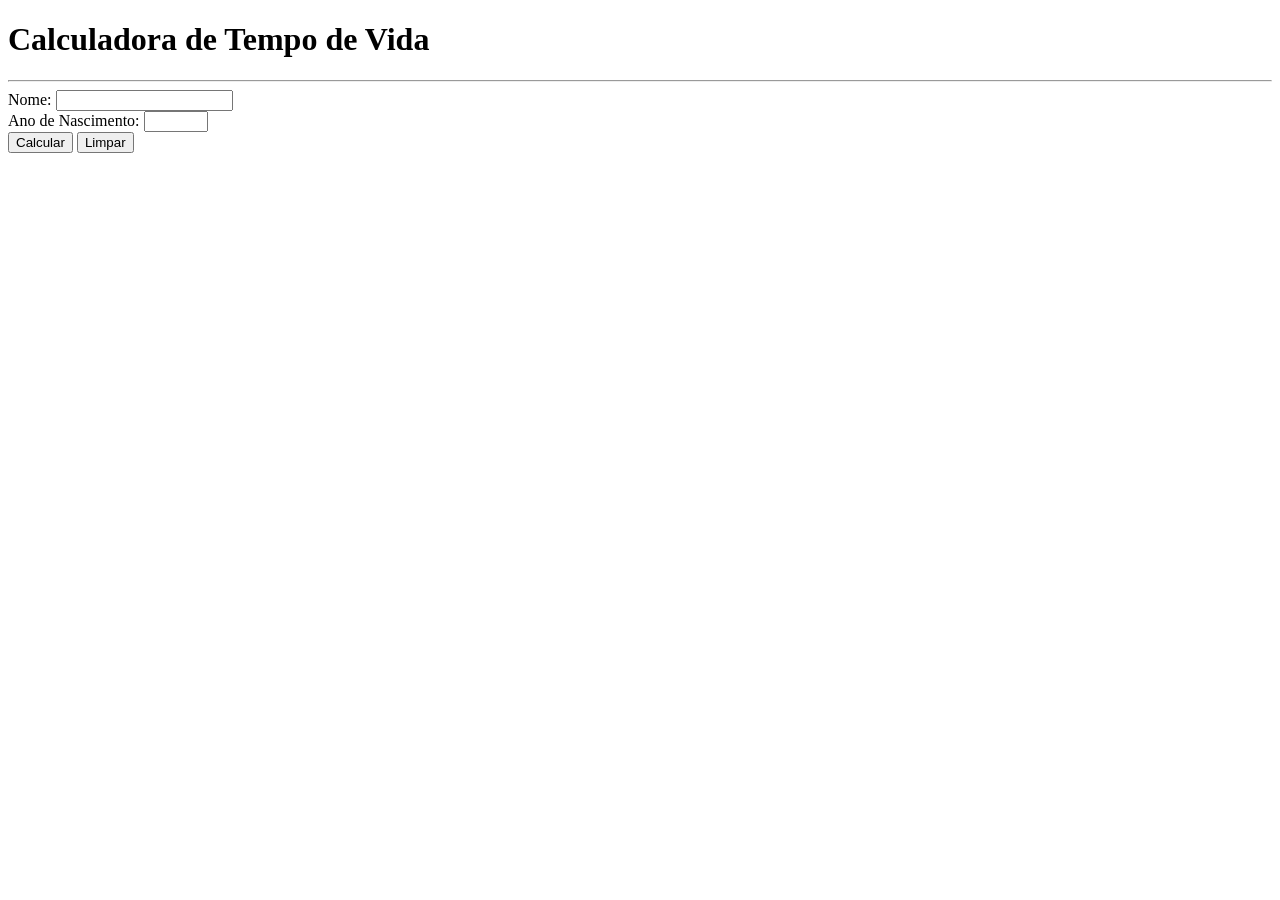
<file: index.html>
<!DOCTYPE html>
<html lang="pt-br">
<head>
    <meta charset="UTF-8">
    <meta name="viewport" content="width=device-width, initial-scale=1.0">
    <title>tempo de vida</title>
</head>
<body>
    <h1>Calculadora de Tempo de Vida</h1>
    <hr>

    <!-- Crie uma aplicação em PHP que receba, por meio de um formulário o nome e o ano de nascimento de uma pessoa. 
     Com esses dados deverá calcular a idade atual da pessoa e 
    exibir: 
        - A idade atual da pessoa; 
        - A quadidade aproximada de dias que ela já viveu EXTRA: Horas e munutos também.
        
        - A quantidade aproximada de batidas que o coração dela já deu, 
        considerando uma média de 75 batimentos por munuto;

        - Quantos batimentos ainda restam para ela viver, considerando uma expectativa de vida de 90 anos.

        - Quantas respiradas ela já deu, considerando uma média de 17 respiradas por minuto.
        - Quantas respiradas ainda restam para ela viver, considerando uma expectativa de vida de 90 anos.

        IMPORTANTE: o sistema deve ter um aviso caso a pessoa já tenha ultrapassado a expectativa de vida,
        ao inves de mostrar um valor negativo.
    -->

    <form action="calcular.php" method="post">
        <label for="nome">Nome:</label>
        <input type="text" name="nome" required>
        <br>
        <label for="ano_nascimento">Ano de Nascimento:</label>
        <input type="number" name="ano_nascimento" min="1910" max="2026" required>
        <br>
        <input type="submit" value="Calcular">
        <input type="reset" value="Limpar">
    </form>
</body>
</html>
</file>
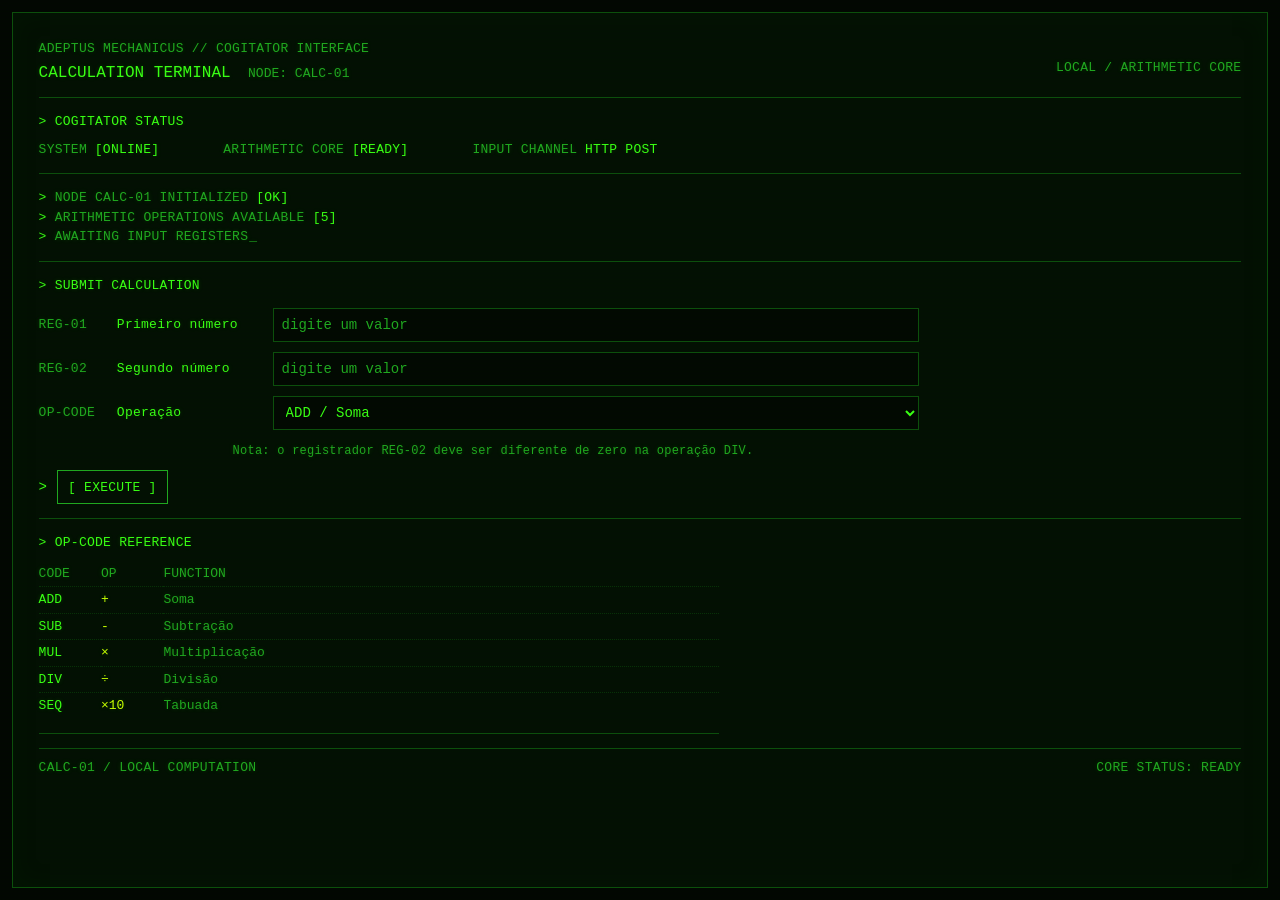
<file: 01102026 - LdR/index.html>
<!DOCTYPE html>
<html lang="pt-BR">
<head>
    <meta charset="UTF-8">
    <meta name="viewport" content="width=device-width, initial-scale=1.0">
    <link rel="stylesheet" href="style.css">
    <meta name="theme-color" content="#101010">
    <title>Cogitator CALC-01 | Terminal de cálculo</title>
</head>
<body>
    <main class="crt-terminal" aria-labelledby="terminal-title">
        <header class="crt-header">
            <div>
                <p class="terminal-kicker">ADEPTUS MECHANICUS // COGITATOR INTERFACE</p>
                <h1 id="terminal-title">CALCULATION TERMINAL <span>NODE: CALC-01</span></h1>
            </div>
            <p class="terminal-version">LOCAL / ARITHMETIC CORE</p>
        </header>

        <section class="system-status" aria-label="Estado do terminal">
            <p class="section-prompt">&gt; COGITATOR STATUS</p>
            <dl class="status-lines">
                <div><dt>SYSTEM</dt><dd><span class="state-ok">[ONLINE]</span></dd></div>
                <div><dt>ARITHMETIC CORE</dt><dd><span class="state-ok">[READY]</span></dd></div>
                <div><dt>INPUT CHANNEL</dt><dd>HTTP POST</dd></div>
            </dl>
        </section>

        <section class="boot-log" aria-label="Mensagens do sistema">
            <p><span class="prompt">&gt;</span> NODE CALC-01 INITIALIZED <span class="state-ok">[OK]</span></p>
            <p><span class="prompt">&gt;</span> ARITHMETIC OPERATIONS AVAILABLE <span class="state-ok">[5]</span></p>
            <p><span class="prompt">&gt;</span> AWAITING INPUT REGISTERS<span class="cursor" aria-hidden="true">_</span></p>
        </section>

        <section class="command-region" aria-labelledby="command-title">
            <h2 class="section-prompt" id="command-title">&gt; SUBMIT CALCULATION</h2>
            <form action="calcular.php" method="post" class="terminal-form">
                <div class="register-line">
                    <label for="num1"><span class="register-id">REG-01</span> Primeiro número</label>
                    <input type="number" name="num1" id="num1" step="any" placeholder="digite um valor" required>
                </div>
                <div class="register-line">
                    <label for="num2"><span class="register-id">REG-02</span> Segundo número</label>
                    <input type="number" name="num2" id="num2" step="any" placeholder="digite um valor" required>
                </div>
                <div class="register-line">
                    <label for="operacao"><span class="register-id">OP-CODE</span> Operação</label>
                    <select name="operacao" id="operacao" required>
                        <option value="soma">ADD / Soma</option>
                        <option value="subtracao">SUB / Subtração</option>
                        <option value="multiplicacao">MUL / Multiplicação</option>
                        <option value="divisao">DIV / Divisão</option>
                        <option value="tabuada">SEQ / Tabuada</option>
                    </select>
                </div>
                <p class="form-hint">Nota: o registrador REG-02 deve ser diferente de zero na operação DIV.</p>
                <div class="command-line">
                    <span class="prompt" aria-hidden="true">&gt;</span>
                    <button type="submit" class="terminal-command">[ EXECUTE ]</button>
                </div>
            </form>
        </section>

        <section class="opcode-reference" aria-labelledby="opcode-title">
            <h2 class="section-prompt" id="opcode-title">&gt; OP-CODE REFERENCE</h2>
            <table class="opcode-table">
                <thead><tr><th>CODE</th><th>OP</th><th>FUNCTION</th></tr></thead>
                <tbody>
                    <tr><td>ADD</td><td>+</td><td>Soma</td></tr>
                    <tr><td>SUB</td><td>-</td><td>Subtração</td></tr>
                    <tr><td>MUL</td><td>×</td><td>Multiplicação</td></tr>
                    <tr><td>DIV</td><td>÷</td><td>Divisão</td></tr>
                    <tr><td>SEQ</td><td>×10</td><td>Tabuada</td></tr>
                </tbody>
            </table>
        </section>

        <footer class="crt-footer">
            <span>CALC-01 / LOCAL COMPUTATION</span>
            <span>CORE STATUS: READY</span>
        </footer>
    </main>
</body>
</html>
</file>
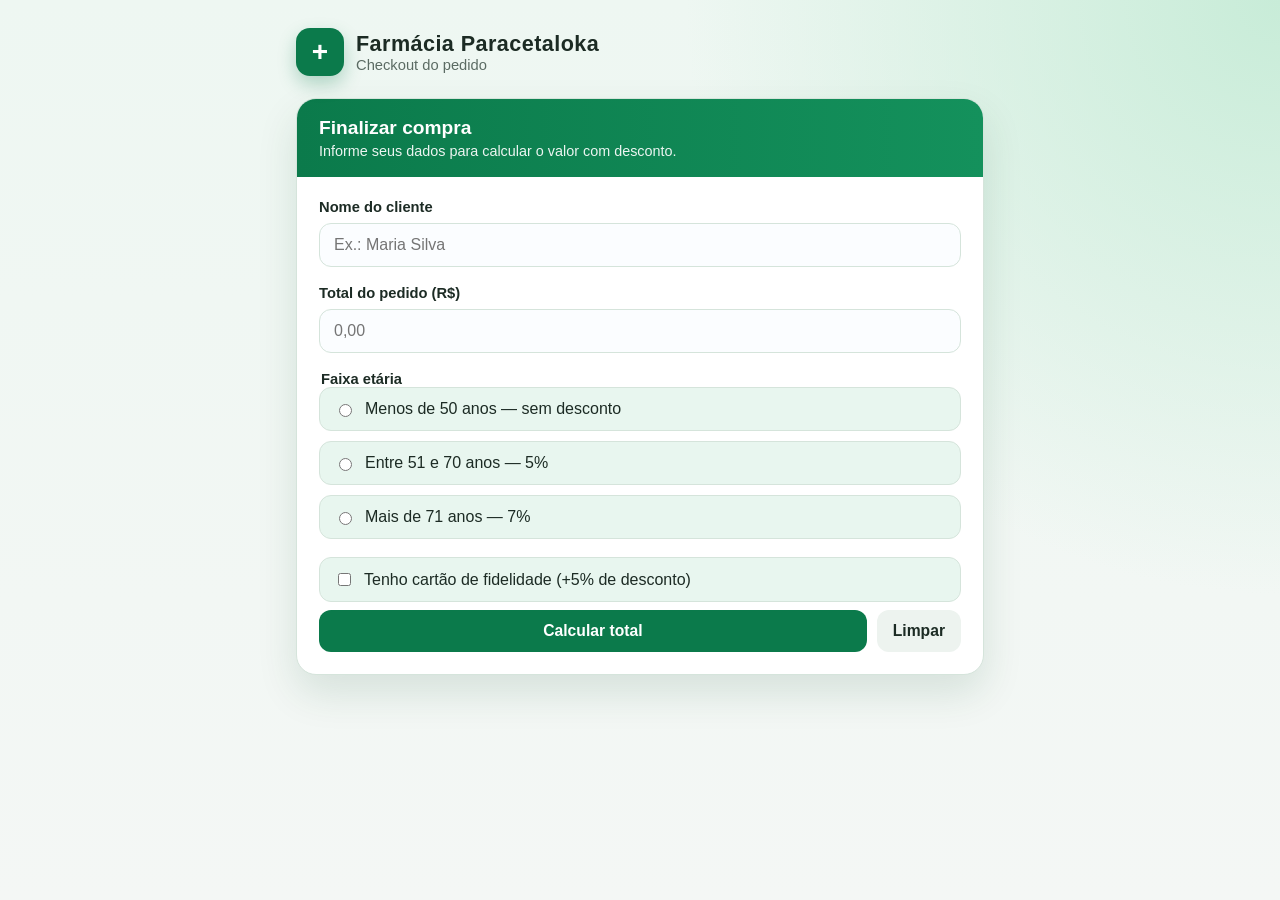
<file: 24092026 - Farmacia/indext.html>
<!-- A farmacia paracetaloka, deseja calcular o total do pedido de seus clientes com base na faixa etária e cartão de fidelidade.

Crie um sistema que obtenha:
    1 - Nome do cliente;
    2 - Total do pedido;
    3 - Escolha a faixa etária e aplique o desconto correspondente ( <50 = 0%, 51 - 70 = 5%, >= 71 = 7%);
    4 - Se o cliente possuir cartão de fidelidade, aplique o desconto de 5% sobre o total do pedido;
-->

<!doctype html>
<html lang="pt-br">
  <head>
    <meta charset="UTF-8" />
    <meta name="viewport" content="width=device-width, initial-scale=1.0" />
    <link rel="stylesheet" href="style.css">
    <title>Paracetaloka | Checkout</title>
  </head>
  <body>
    <div class="page">
      <header class="topbar">
        <div class="logo" aria-hidden="true">+</div>
        <div class="brand">
          <h1>Farmácia Paracetaloka</h1>
          <p>Checkout do pedido</p>
        </div>
      </header>

      <main class="card">
        <div class="card-header">
          <h2>Finalizar compra</h2>
          <p>Informe seus dados para calcular o valor com desconto.</p>
        </div>

        <form action="calcular.php" method="post">
          <label class="field">
            <span>Nome do cliente</span>
            <input type="text" name="nome" placeholder="Ex.: Maria Silva" required />
          </label>

          <label class="field">
            <span>Total do pedido (R$)</span>
            <input type="number" name="total" min="0" step="0.01" placeholder="0,00" required />
          </label>

          <fieldset class="field age-group">
            <legend class="group-title">Faixa etária</legend>
            <div class="options">
              <label>
                <input type="radio" name="idade" value="0" required />
                Menos de 50 anos — sem desconto
              </label>
              <label>
                <input type="radio" name="idade" value="5" />
                Entre 51 e 70 anos — 5%
              </label>
              <label>
                <input type="radio" name="idade" value="7" />
                Mais de 71 anos — 7%
              </label>
            </div>
          </fieldset>

          <label class="fidelity">
            <input type="checkbox" name="cartao" value="1" />
            Tenho cartão de fidelidade (+5% de desconto)
          </label>

          <div class="actions">
            <input class="btn btn-primary" type="submit" value="Calcular total" />
            <input class="btn btn-ghost" type="reset" value="Limpar" />
          </div>
        </form>
      </main>
    </div>
  </body>
</html>
</file>
<file: 01102026 - LdR/style.css>
:root {
	color-scheme: dark;
	--red-900: #520d0d;
	--red-800: #741212;
	--red-700: #8b0000;
	--red-600: #a61c1c;
	--red-500: #c62828;
	--red-line: #672020;
	--amber: #d39a38;
	--amber-dim: #775724;
	--green: #78a879;
	--green-dim: #35523a;
	--black: #080808;
	--canvas: #101010;
	--panel: #151515;
	--panel-raised: #1b1b1b;
	--metal: #292929;
	--border: #383838;
	--text: #e3ded5;
	--muted: #aaa49a;
	--dim: #77736d;
	--radius: 2px;
	--space-1: 8px;
	--space-2: 16px;
	--space-3: 24px;
	--space-4: 32px;
	--font-ui: "Segoe UI", Tahoma, sans-serif;
	--font-mono: "Cascadia Mono", Consolas, "Courier New", monospace;
	--text-xs: 0.75rem;
	--text-sm: 0.875rem;
	--text-base: 1rem;
	--text-lg: 1.25rem;
	--text-title: 2rem;
}

* {
	box-sizing: border-box;
}

body {
	min-width: 320px;
	min-height: 100vh;
	margin: 0;
	color: var(--text);
	background-color: var(--canvas);
	background-image: linear-gradient(rgb(255 255 255 / 2%) 1px, transparent 1px), linear-gradient(90deg, rgb(255 255 255 / 2%) 1px, transparent 1px);
	background-size: 32px 32px;
	font-family: var(--font-ui);
	font-size: var(--text-base);
	line-height: 1.5;
}

body::after {
	position: fixed;
	inset: 0;
	z-index: 5;
	background: repeating-linear-gradient(transparent 0 3px, rgb(0 0 0 / 12%) 4px);
	content: "";
	pointer-events: none;
}

::selection {
	color: #fff;
	background: var(--red-700);
}

a {
	color: inherit;
}

.system-header {
	min-height: 72px;
	display: flex;
	align-items: center;
	justify-content: space-between;
	gap: var(--space-2);
	padding: 10px clamp(16px, 3vw, 40px);
	border-top: 3px solid var(--red-700);
	border-bottom: 1px solid var(--border);
	background: #0b0b0b;
}

.system-brand {
	display: inline-flex;
	align-items: center;
	gap: 13px;
	min-width: 0;
	text-decoration: none;
}

.brand-mark {
	width: 42px;
	height: 42px;
	flex: 0 0 42px;
	display: grid;
	place-items: center;
	border: 1px solid var(--red-500);
	color: #f0dfd6;
	background: var(--red-900);
	font-family: var(--font-mono);
	font-size: 1.25rem;
	font-weight: 700;
}

.brand-copy {
	display: grid;
	gap: 1px;
}

.brand-overline,
.status-key,
.readout-label,
.rail-heading,
.eyebrow,
.panel-header h2,
.panel-code,
.panel-status,
.panel-footnote,
.workspace-footer,
.system-footer,
.module-state,
.module-code,
.field label span,
.function-code,
.function-symbol,
.register-row span {
	font-family: var(--font-mono);
	font-size: var(--text-xs);
	letter-spacing: 0.04em;
}

.brand-overline {
	color: var(--red-500);
}

.brand-name {
	font-size: 0.95rem;
	font-weight: 700;
	letter-spacing: 0.04em;
}

.terminal-id {
	margin-left: 8px;
	color: var(--dim);
	font-family: var(--font-mono);
	font-size: var(--text-xs);
}

.header-status {
	display: flex;
	align-items: center;
	gap: 10px;
	min-height: 38px;
	padding: 0 12px;
	border: 1px solid var(--green-dim);
	color: var(--green);
	font-family: var(--font-mono);
	font-size: var(--text-xs);
}

.header-status strong {
	font-size: var(--text-xs);
	font-weight: 600;
}

.status-lamp,
.panel-status i {
	width: 8px;
	height: 8px;
	flex: 0 0 8px;
	border: 1px solid currentColor;
	background: currentColor;
}

.status-lamp {
	border-radius: 50%;
}

.status-key {
	color: var(--muted);
}

.header-status.status-warning {
	border-color: var(--amber-dim);
	color: var(--amber);
}

.station-shell {
	width: min(100%, 1560px);
	min-height: calc(100vh - 72px);
	margin: 0 auto;
	padding: 20px clamp(16px, 3vw, 40px) 14px;
	display: grid;
	grid-template-columns: 218px minmax(0, 1fr);
	grid-template-rows: minmax(0, 1fr) auto;
	align-content: start;
	gap: 14px;
}

.module-rail,
.terminal-panel {
	border: 1px solid var(--border);
	background: var(--panel);
}

.module-rail {
	min-height: 520px;
	padding: 16px 12px;
	display: flex;
	flex-direction: column;
}

.rail-heading {
	margin: 0 0 14px;
	padding: 0 7px 12px;
	border-bottom: 1px solid var(--border);
	color: var(--dim);
}

.module-nav a {
	min-height: 46px;
	display: grid;
	grid-template-columns: 28px 1fr 6px;
	align-items: center;
	gap: 8px;
	padding: 0 9px;
	border-left: 2px solid var(--red-500);
	color: var(--text);
	background: #241313;
	font-size: var(--text-sm);
	font-weight: 600;
	text-decoration: none;
}

.module-code {
	color: var(--red-500);
}

.active-marker {
	width: 6px;
	height: 6px;
	background: var(--red-500);
}

.rail-readout {
	margin-top: 16px;
	padding: 12px 8px 10px;
	border-top: 1px solid var(--metal);
}

.readout-label {
	display: block;
	margin-bottom: 5px;
	color: var(--dim);
}

.rail-readout strong {
	font-family: var(--font-mono);
	font-size: var(--text-xs);
	font-weight: 600;
}

.readout-state {
	color: var(--green);
}

.rail-seal {
	min-height: 132px;
	margin: auto 8px 0;
	border: 1px solid var(--metal);
	display: grid;
	align-content: center;
	justify-items: center;
	gap: 3px;
	color: var(--dim);
	font-family: var(--font-mono);
	font-size: 0.625rem;
	letter-spacing: 0.14em;
}

.rail-seal b {
	width: 46px;
	height: 46px;
	margin: 3px 0;
	border: 1px solid var(--red-700);
	display: grid;
	place-items: center;
	color: var(--red-500);
	font-size: var(--text-xs);
}

.workspace {
	min-width: 0;
	padding: 8px 2px 0;
}

.module-heading {
	min-height: 112px;
	margin-bottom: 16px;
	display: flex;
	align-items: center;
	justify-content: space-between;
	gap: var(--space-2);
	border-bottom: 1px solid var(--border);
}

.eyebrow {
	margin: 0 0 7px;
	color: var(--red-500);
}

.eyebrow span {
	color: var(--dim);
}

h1,
h2,
p {
	margin-top: 0;
}

h1 {
	margin-bottom: 5px;
	font-size: var(--text-title);
	font-weight: 600;
	line-height: 1.2;
}

.intro-copy {
	margin: 0 0 16px;
	color: var(--muted);
	font-size: var(--text-sm);
}

.module-state {
	flex: 0 0 auto;
	display: inline-flex;
	align-items: center;
	gap: 8px;
	color: var(--green);
}

.module-state > span {
	width: 25px;
	height: 25px;
	border: 1px solid var(--green-dim);
	display: grid;
	place-items: center;
	font-family: var(--font-mono);
}

.module-state.state-warning {
	color: var(--amber);
}

.module-state.state-warning > span {
	border-color: var(--amber-dim);
}

.workstation-grid {
	display: grid;
	grid-template-columns: minmax(0, 1fr) minmax(220px, 270px);
	align-items: start;
	gap: 14px;
}

.terminal-panel {
	min-width: 0;
}

.panel-header {
	min-height: 44px;
	padding: 8px 14px;
	border-bottom: 1px solid var(--border);
	background: #191919;
	display: flex;
	align-items: center;
	justify-content: space-between;
	gap: 10px;
}

.panel-header h2 {
	margin: 0;
	color: var(--text);
	font-weight: 600;
}

.panel-header h2 span {
	color: var(--dim);
}

.panel-status,
.panel-code {
	flex: 0 0 auto;
	display: inline-flex;
	align-items: center;
	gap: 7px;
	color: var(--green);
}

.panel-status i {
	width: 6px;
	height: 6px;
	flex-basis: 6px;
}

.panel-status.status-warning {
	color: var(--amber);
}

.panel-code {
	color: var(--dim);
}

.panel-content {
	padding: 20px;
}

.panel-instruction {
	margin: 0 0 22px;
	color: var(--muted);
	font-size: var(--text-sm);
}

.calculator-form {
	display: grid;
	gap: 20px;
}

.field-grid {
	display: grid;
	grid-template-columns: repeat(2, minmax(0, 1fr));
	gap: 14px;
}

.field {
	min-width: 0;
	display: grid;
	gap: 8px;
}

.field label {
	display: flex;
	align-items: baseline;
	gap: 9px;
	font-size: var(--text-sm);
	font-weight: 600;
}

.field label span {
	color: var(--amber);
	font-weight: 400;
}

.field input,
.field select {
	width: 100%;
	min-height: 48px;
	padding: 0 12px;
	border: 1px solid #48443d;
	border-radius: var(--radius);
	outline: none;
	color: var(--text);
	background: #0d0d0d;
	font-family: var(--font-mono);
	font-size: var(--text-sm);
	transition: border-color 120ms ease, background-color 120ms ease;
}

.field input::placeholder {
	color: #77736d;
}

.field input:hover,
.field select:hover {
	border-color: #71685b;
}

.field input:focus,
.field select:focus {
	border-color: var(--amber);
	background: #14120e;
	box-shadow: 0 0 0 2px rgb(211 154 56 / 18%);
}

.field input:invalid:not(:placeholder-shown) {
	border-color: var(--red-500);
}

.terminal-button {
	min-height: 46px;
	width: fit-content;
	max-width: 100%;
	padding: 0 16px;
	border: 1px solid var(--red-500);
	border-radius: var(--radius);
	color: #f1e8e1;
	background: var(--red-800);
	display: inline-flex;
	align-items: center;
	justify-content: center;
	gap: 11px;
	font-family: var(--font-mono);
	font-size: var(--text-xs);
	font-weight: 700;
	letter-spacing: 0.06em;
	text-decoration: none;
	cursor: pointer;
	transition: background-color 120ms ease, border-color 120ms ease;
}

.terminal-button > span {
	color: #ffb4a8;
	font-size: 1rem;
}

.terminal-button:hover {
	border-color: #e14343;
	background: var(--red-700);
}

.terminal-button:active {
	background: var(--red-900);
}

.terminal-button:focus-visible,
.system-brand:focus-visible,
.module-nav a:focus-visible {
	outline: 2px solid var(--amber);
	outline-offset: 3px;
}

.panel-footnote {
	min-height: 34px;
	padding: 7px 14px;
	border-top: 1px solid var(--border);
	color: var(--dim);
	display: flex;
	align-items: center;
	justify-content: space-between;
	gap: 8px;
}

.function-list {
	margin: 0;
	padding: 4px 14px 8px;
	list-style: none;
}

.function-list li {
	min-height: 42px;
	display: grid;
	grid-template-columns: 40px 1fr 28px;
	align-items: center;
	gap: 8px;
	border-bottom: 1px solid #282828;
	font-size: var(--text-sm);
}

.function-list li:last-child {
	border-bottom: 0;
}

.function-code {
	color: var(--amber);
}

.function-symbol {
	color: var(--red-500);
	text-align: right;
}

.function-note {
	margin: 4px 14px 14px;
	padding: 10px;
	border: 1px solid #51401f;
	color: #d8c9a9;
	background: #211b10;
	display: flex;
	align-items: flex-start;
	gap: 9px;
	font-size: var(--text-xs);
}

.note-mark {
	width: 16px;
	height: 16px;
	flex: 0 0 16px;
	border: 1px solid var(--amber);
	color: var(--amber);
	font-family: var(--font-mono);
	line-height: 14px;
	text-align: center;
}

.workspace-footer {
	min-height: 42px;
	margin-top: 14px;
	padding: 8px 4px;
	border-top: 1px solid var(--border);
	color: var(--dim);
	display: flex;
	align-items: center;
	justify-content: space-between;
	gap: 12px;
}

.workspace-footer b {
	margin-left: 4px;
	font-weight: 600;
}

.text-green {
	color: var(--green);
}

.text-amber {
	color: var(--amber);
}

.system-footer {
	min-height: 32px;
	grid-column: 1 / -1;
	padding: 7px 10px;
	border-top: 1px solid var(--red-900);
	color: var(--dim);
	display: flex;
	align-items: center;
	justify-content: space-between;
	gap: 12px;
}

.system-footer i {
	width: 5px;
	height: 5px;
	margin: 0 6px;
	background: var(--red-500);
	display: inline-block;
	vertical-align: middle;
}

.result-grid {
	grid-template-columns: minmax(0, 1fr) minmax(220px, 270px);
}

.report-content {
	padding: 18px;
	display: grid;
	gap: 16px;
}

.operation-readout {
	padding: 0 0 12px;
	border-bottom: 1px solid var(--metal);
}

.operation-readout strong {
	font-size: var(--text-lg);
}

.register-row {
	display: grid;
	grid-template-columns: repeat(2, minmax(0, 1fr));
	gap: 10px;
}

.register-row > div {
	min-width: 0;
	padding: 9px 10px;
	border: 1px solid var(--metal);
	background: #101010;
}

.register-row span {
	display: block;
	margin-bottom: 4px;
	color: var(--dim);
}

.register-row strong {
	font-family: var(--font-mono);
	font-size: var(--text-lg);
	font-weight: 500;
	overflow-wrap: anywhere;
}

.result-value {
	min-width: 0;
	width: 100%;
	min-height: 76px;
	padding: 14px;
	border: 1px solid var(--green-dim);
	color: #d9e5d5;
	background: #101510;
	font-family: var(--font-mono);
	font-size: var(--text-lg);
	font-weight: 600;
	line-height: 1.65;
	overflow-wrap: anywhere;
	white-space: pre-line;
}

.is-error .result-value {
	border-color: var(--amber-dim);
	color: #f0d9a6;
	background: #1b170f;
	font-size: var(--text-sm);
	font-weight: 500;
}

.return-button {
	width: fit-content;
}

.process-indicator {
	margin: 14px;
	padding: 14px 10px;
	border: 1px solid var(--green-dim);
	color: var(--green);
	background: #111711;
	display: flex;
	align-items: center;
	gap: 12px;
}

.process-symbol {
	width: 34px;
	height: 34px;
	border: 1px solid currentColor;
	display: grid;
	place-items: center;
	font-family: var(--font-mono);
	font-size: var(--text-xs);
	font-weight: 700;
}

.process-indicator strong {
	font-family: var(--font-mono);
	font-size: var(--text-sm);
}

.process-indicator.indicator-warning {
	border-color: var(--amber-dim);
	color: var(--amber);
	background: #1b170f;
}

.status-explanation {
	margin: 0 14px 16px;
	color: var(--muted);
	font-size: var(--text-sm);
}

.report-aside .panel-header {
	justify-content: flex-start;
}

@media (max-width: 920px) {
	.station-shell {
		grid-template-columns: 180px minmax(0, 1fr);
	}

	.workstation-grid,
	.result-grid {
		grid-template-columns: minmax(0, 1fr);
	}

	.function-list {
		display: grid;
		grid-template-columns: repeat(2, minmax(0, 1fr));
		column-gap: 16px;
	}
}

@media (max-width: 640px) {
	.system-header {
		min-height: 64px;
		padding: 8px 14px;
	}

	.brand-mark {
		width: 36px;
		height: 36px;
		flex-basis: 36px;
	}

	.brand-name {
		font-size: var(--text-xs);
	}

	.terminal-id {
		margin-left: 4px;
	}

	.header-status {
		padding: 0 8px;
		gap: 6px;
	}

	.header-status .status-key {
		display: none;
	}

	.station-shell {
		min-height: calc(100vh - 64px);
		padding: 12px;
		grid-template-columns: minmax(0, 1fr);
		grid-template-rows: auto 1fr auto;
		gap: 12px;
	}

	.module-rail {
		min-height: 0;
		padding: 10px;
		display: grid;
		grid-template-columns: minmax(0, 1fr) minmax(0, 1fr);
		gap: 8px 12px;
	}

	.rail-heading {
		grid-column: 1 / -1;
		margin: 0;
		padding: 0 2px 7px;
	}

	.module-nav {
		grid-column: 1 / -1;
	}

	.module-nav a {
		min-height: 44px;
	}

	.rail-readout {
		margin: 0;
		padding: 6px 2px 2px;
		border: 0;
	}

	.rail-seal {
		display: none;
	}

	.workspace {
		padding: 0;
	}

	.module-heading {
		min-height: 0;
		margin-bottom: 12px;
		padding-bottom: 12px;
		align-items: flex-start;
	}

	h1 {
		font-size: 1.5rem;
	}

	.module-state {
		padding-top: 4px;
		font-size: 0.625rem;
	}

	.module-state > span {
		width: 22px;
		height: 22px;
	}

	.panel-content {
		padding: 16px 12px;
	}

	.field-grid {
		grid-template-columns: minmax(0, 1fr);
	}

	.terminal-button {
		width: 100%;
		min-height: 48px;
	}

	.panel-footnote {
		font-size: 0.625rem;
	}

	.function-list {
		grid-template-columns: minmax(0, 1fr);
	}

	.workspace-footer {
		flex-wrap: wrap;
		font-size: 0.625rem;
	}

	.system-footer {
		font-size: 0.625rem;
	}

	.register-row {
		grid-template-columns: minmax(0, 1fr) minmax(0, 1fr);
	}

	.report-content {
		padding: 12px;
	}
}

@media (prefers-reduced-motion: reduce) {
	*,
	*::before,
	*::after {
		scroll-behavior: auto !important;
		transition-duration: 0.01ms !important;
	}
}

:root {
	color-scheme: dark;
	--crt-black: #020702;
	--crt-screen: #031003;
	--crt-green: #39ff14;
	--crt-secondary: #20a820;
	--crt-dim: #20a820;
	--crt-line: #0c4f0c;
	--crt-warning: #c8ff00;
	--crt-error: #ff3131;
	--crt-mono: "Cascadia Mono", Consolas, "Courier New", monospace;
}

html {
	min-width: 320px;
	background: var(--crt-black);
}

body {
	min-width: 320px;
	min-height: 100vh;
	padding: 12px;
	color: var(--crt-green);
	background: var(--crt-black);
	background-image: none;
	font-family: var(--crt-mono);
	font-size: 14px;
	line-height: 1.5;
	text-shadow: 0 0 5px rgb(57 255 20 / 18%);
}

body::after {
	z-index: 5;
	background: repeating-linear-gradient(transparent 0 3px, rgb(57 255 20 / 2%) 4px);
}

.crt-terminal {
	width: min(100%, 1440px);
	min-height: calc(100vh - 24px);
	margin: 0 auto;
	padding: clamp(14px, 2vw, 26px);
	border: 1px solid var(--crt-line);
	background: var(--crt-screen);
	box-shadow: inset 0 0 26px rgb(9 55 9 / 12%);
}

.crt-header {
	min-height: 56px;
	padding-bottom: 12px;
	border-bottom: 1px solid var(--crt-line);
	display: flex;
	align-items: flex-start;
	justify-content: space-between;
	gap: 16px;
}

.terminal-kicker,
.terminal-version,
.section-prompt,
.status-lines,
.boot-log,
.register-line label,
.form-hint,
.terminal-command,
.crt-footer,
.result-registers,
.output-label {
	font-family: var(--crt-mono);
	font-size: 0.8125rem;
	letter-spacing: 0.02em;
}

.terminal-kicker {
	margin: 0 0 3px;
	color: var(--crt-secondary);
}

.crt-header h1 {
	margin: 0;
	color: var(--crt-green);
	font-family: var(--crt-mono);
	font-size: 1rem;
	font-weight: 500;
	line-height: 1.5;
}

.crt-header h1 span {
	margin-left: 1ch;
	color: var(--crt-secondary);
	font-size: 0.8125rem;
	font-weight: 400;
}

.terminal-version {
	margin: 19px 0 0;
	color: var(--crt-dim);
	white-space: nowrap;
}

.system-status,
.boot-log,
.command-region {
	padding: 14px 0;
	border-bottom: 1px solid var(--crt-line);
}

.section-prompt {
	margin: 0 0 8px;
	color: var(--crt-green);
	font-weight: 500;
}

.status-lines {
	margin: 0;
	display: grid;
	grid-template-columns: repeat(3, minmax(0, max-content));
	column-gap: clamp(18px, 5vw, 68px);
	row-gap: 2px;
}

.status-lines div {
	display: flex;
	gap: 1ch;
}

.status-lines dt,
.status-lines dd,
.result-registers dt,
.result-registers dd {
	margin: 0;
}

.status-lines dt,
.result-registers dt {
	color: var(--crt-secondary);
}

.state-ok {
	color: var(--crt-green);
}

.state-error {
	color: var(--crt-error);
	text-shadow: 0 0 5px rgb(255 49 49 / 22%);
}

.boot-log p {
	margin: 0;
	color: var(--crt-secondary);
}

.prompt {
	color: var(--crt-green);
}

.cursor {
	margin-left: 1px;
	animation: cursor-blink 1s steps(2, start) infinite;
}

@keyframes cursor-blink {
	to {
		visibility: hidden;
	}
}

.terminal-form {
	max-width: 880px;
}

.register-line {
	min-height: 44px;
	display: grid;
	grid-template-columns: minmax(220px, 25ch) minmax(0, 1fr);
	align-items: center;
	gap: 14px;
}

.register-line label {
	color: var(--crt-green);
}

.register-id {
	min-width: 9ch;
	display: inline-block;
	color: var(--crt-secondary);
}

.register-line input,
.register-line select {
	width: 100%;
	min-width: 0;
	min-height: 34px;
	padding: 4px 8px;
	border: 1px solid var(--crt-line);
	border-radius: 0;
	outline: none;
	color: var(--crt-green);
	background: #020902;
	font: inherit;
}

.register-line input::placeholder {
	color: var(--crt-dim);
}

.register-line input:focus,
.register-line select:focus {
	border-color: var(--crt-green);
	box-shadow: 0 0 0 1px var(--crt-green);
}

.register-line select option {
	color: var(--crt-green);
	background: var(--crt-black);
}

.form-hint {
	margin: 7px 0 10px max(0px, calc(25ch + 14px));
	color: var(--crt-dim);
	font-size: 0.75rem;
}

.command-line {
	display: flex;
	align-items: center;
	gap: 10px;
}

.terminal-command {
	min-height: 34px;
	padding: 4px 10px;
	border: 1px solid var(--crt-secondary);
	border-radius: 0;
	color: var(--crt-green);
	background: transparent;
	font-weight: 500;
	text-decoration: none;
	cursor: pointer;
}

.terminal-command:hover {
	color: var(--crt-black);
	background: var(--crt-green);
}

.terminal-command:focus-visible,
.register-line input:focus-visible,
.register-line select:focus-visible {
	outline: 2px solid var(--crt-warning);
	outline-offset: 2px;
}

.crt-footer {
	margin-top: 14px;
	padding-top: 9px;
	border-top: 1px solid var(--crt-line);
	color: var(--crt-dim);
	display: flex;
	justify-content: space-between;
	gap: 12px;
}

.result-registers {
	max-width: 880px;
	margin: 0 0 14px;
}

.result-registers div {
	min-height: 28px;
	display: grid;
	grid-template-columns: minmax(230px, 31ch) minmax(0, 1fr);
	align-items: baseline;
	gap: 12px;
	border-bottom: 1px dotted rgb(12 79 12 / 70%);
}

.result-registers dd {
	color: var(--crt-green);
	overflow-wrap: anywhere;
}

.output-label {
	margin: 10px 0 4px;
}

.terminal-output {
	display: block;
	max-width: 100%;
	padding-left: 2ch;
	color: var(--crt-green);
	font: inherit;
	line-height: 1.6;
	overflow-wrap: anywhere;
	white-space: pre-line;
}

.terminal-error .terminal-output,
.terminal-error .output-label {
	color: var(--crt-error);
}

.return-line {
	margin: 16px 0 0;
}

.opcode-reference {
	max-width: 680px;
	padding: 14px 0;
	border-bottom: 1px solid var(--crt-line);
}

.opcode-table {
	width: 100%;
	border-collapse: collapse;
	color: var(--crt-secondary);
	font-family: var(--crt-mono);
	font-size: 0.8125rem;
	text-align: left;
}

.opcode-table th,
.opcode-table td {
	padding: 3px 12px 3px 0;
	border-bottom: 1px dotted rgb(12 79 12 / 55%);
}

.opcode-table th {
	color: var(--crt-dim);
	font-weight: 400;
}

.opcode-table td:first-child {
	width: 8ch;
	color: var(--crt-green);
}

.opcode-table td:nth-child(2) {
	width: 8ch;
	color: var(--crt-warning);
}

.opcode-table tbody tr:last-child td {
	border-bottom: 0;
}

@media (max-width: 640px) {
	body {
		padding: 5px;
		font-size: 13px;
	}

	.crt-terminal {
		min-height: calc(100vh - 10px);
		padding: 12px 10px;
	}

	.crt-header {
		flex-direction: column;
		gap: 2px;
	}

	.terminal-version {
		margin: 0;
	}

	.status-lines {
		grid-template-columns: minmax(0, 1fr);
	}

	.register-line,
	.result-registers div {
		grid-template-columns: minmax(0, 1fr);
		gap: 3px;
		padding: 6px 0;
	}

	.register-line input,
	.register-line select {
		min-height: 40px;
	}

	.form-hint {
		margin: 8px 0;
	}

	.crt-footer {
		flex-direction: column;
		gap: 2px;
	}
}

@media (prefers-reduced-motion: reduce) {
	.cursor {
		animation: none;
	}
}
</file>
<file: 24092026 - Farmacia/style.css>
:root {
  --verde: #0b7a4b;
  --verde-escuro: #065c38;
  --verde-claro: #e8f6ef;
  --creme: #f4f7f5;
  --texto: #1c2b24;
  --muted: #5b6b63;
  --borda: #d5e4db;
  --branco: #ffffff;
  --sombra: 0 18px 40px rgba(12, 70, 42, 0.12);
}

* {
  box-sizing: border-box;
}

body {
  margin: 0;
  min-height: 100vh;
  font-family: "Segoe UI", Tahoma, Geneva, Verdana, sans-serif;
  color: var(--texto);
  background:
    radial-gradient(circle at top right, #c8ecd8 0, transparent 38%),
    linear-gradient(180deg, #eef7f2 0%, var(--creme) 100%);
}

.page {
  max-width: 720px;
  margin: 0 auto;
  padding: 28px 16px 48px;
}

.topbar {
  display: flex;
  align-items: center;
  gap: 12px;
  margin-bottom: 22px;
}

.logo {
  width: 48px;
  height: 48px;
  border-radius: 14px;
  background: var(--verde);
  color: var(--branco);
  display: grid;
  place-items: center;
  font-weight: 800;
  font-size: 28px;
  line-height: 1;
  box-shadow: 0 8px 18px rgba(11, 122, 75, 0.28);
}

.brand h1,
.brand p {
  margin: 0;
}

.brand h1 {
  font-size: 1.35rem;
  letter-spacing: 0.02em;
}

.brand p {
  color: var(--muted);
  font-size: 0.92rem;
}

.card {
  background: var(--branco);
  border: 1px solid var(--borda);
  border-radius: 20px;
  box-shadow: var(--sombra);
  overflow: hidden;
}

.card-header {
  padding: 18px 22px;
  background: linear-gradient(90deg, var(--verde) 0%, #14915c 100%);
  color: var(--branco);
}

.card-header h2 {
  margin: 0 0 4px;
  font-size: 1.2rem;
}

.card-header p {
  margin: 0;
  opacity: 0.92;
  font-size: 0.9rem;
}

form,
.receipt {
  padding: 22px;
}

.field {
  display: flex;
  flex-direction: column;
  gap: 8px;
  margin-bottom: 18px;
}

.field span,
.group-title {
  font-weight: 650;
  font-size: 0.92rem;
}

.age-group {
  border: 0;
  padding: 0;
  margin: 0 0 18px;
}

input[type="text"],
input[type="number"] {
  width: 100%;
  border: 1.5px solid var(--borda);
  border-radius: 12px;
  padding: 12px 14px;
  font-size: 1rem;
  background: #fbfdff;
  color: var(--texto);
}

input[type="text"]:focus,
input[type="number"]:focus {
  outline: none;
  border-color: var(--verde);
  box-shadow: 0 0 0 3px rgba(11, 122, 75, 0.15);
}

.options {
  display: grid;
  gap: 10px;
}

.options label,
.fidelity {
  display: flex;
  align-items: center;
  gap: 10px;
  padding: 12px 14px;
  border: 1.5px solid var(--borda);
  border-radius: 12px;
  background: var(--verde-claro);
  cursor: pointer;
}

.fidelity {
  margin-bottom: 8px;
}

.options label:hover,
.fidelity:hover {
  border-color: var(--verde);
}

.actions {
  display: flex;
  gap: 10px;
  margin-top: 8px;
}

.btn {
  border: 0;
  border-radius: 12px;
  padding: 12px 16px;
  font-size: 0.98rem;
  font-weight: 700;
  cursor: pointer;
}

.btn-primary {
  flex: 1;
  background: var(--verde);
  color: var(--branco);
}

.btn-primary:hover {
  background: var(--verde-escuro);
}

.btn-ghost {
  background: #edf3ef;
  color: var(--texto);
}

.note {
  margin: 16px 22px 22px;
  color: var(--muted);
  font-size: 0.82rem;
}

.receipt-row {
  display: flex;
  justify-content: space-between;
  gap: 16px;
  padding: 12px 0;
  border-bottom: 1px dashed var(--borda);
}

.receipt-row strong {
  font-size: 1.15rem;
  color: var(--verde-escuro);
}

.back {
  display: inline-block;
  margin-top: 18px;
  color: var(--verde);
  font-weight: 700;
  text-decoration: none;
}

.back:hover {
  text-decoration: underline;
}

.installments {
    margin-top: 24px;
    padding-top: 20px;
    border-top: 1px solid #e5e7eb;
}

.installments h3 {
    margin: 0 0 12px;
    color: #263238;
    font-size: 1rem;
}

.installment-list {
    display: grid;
    gap: 8px;
}

.installment-item {
    display: flex;
    justify-content: space-between;
    align-items: center;
    padding: 12px 14px;
    border-radius: 10px;
    background: #f4f8f7;
    color: #455a64;
}

.installment-item strong {
    color: #16805c;
}

.total-row {
    margin-top: 12px;
    padding-top: 16px;
    border-top: 2px solid #16805c;
}

@media (max-width: 520px) {
  .actions {
    flex-direction: column;
  }
}
</file>
